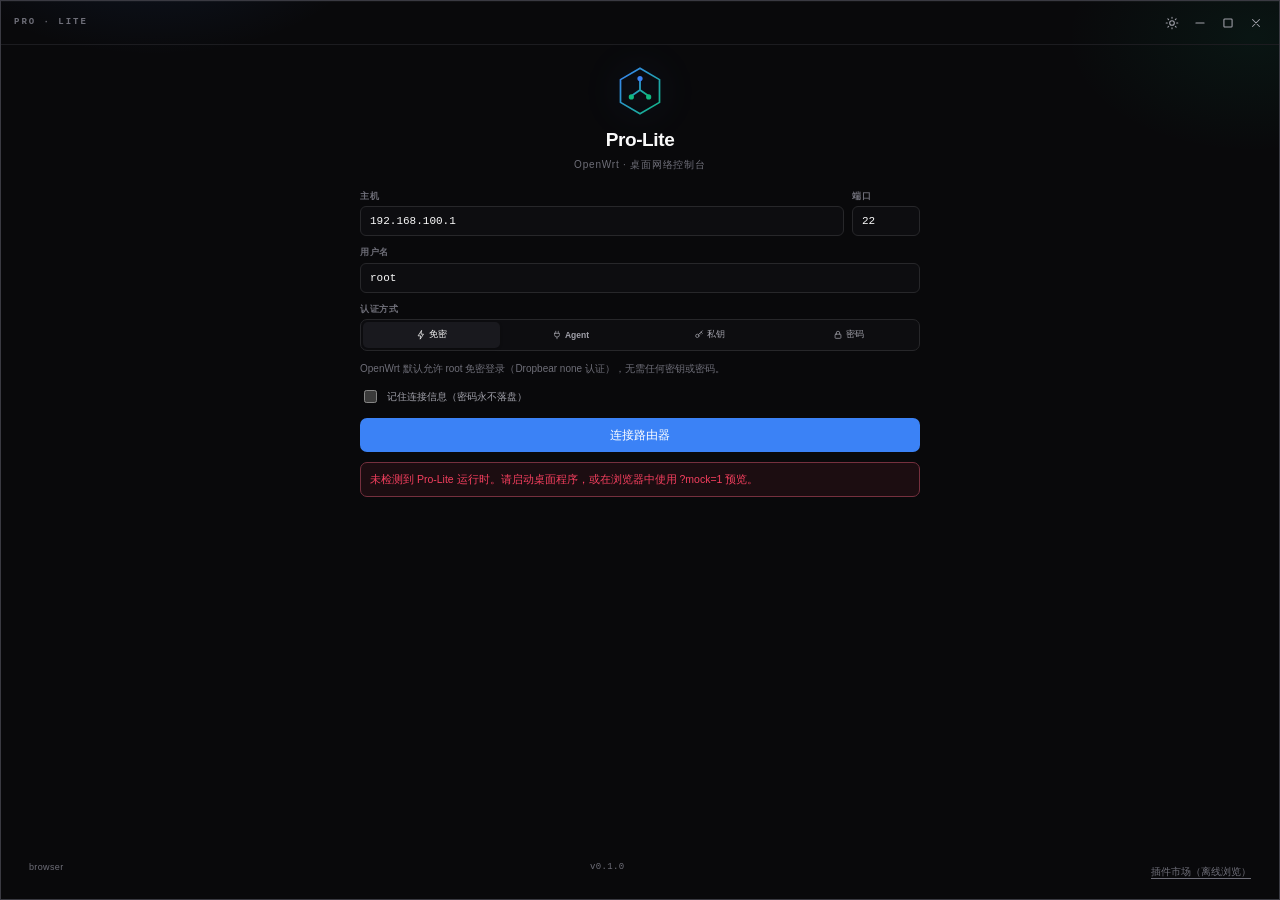
<file: 01-source/router-prolite/frontend/index.html>
<!doctype html>
<html lang="zh-CN" data-theme="dark">
<head>
<meta charset="utf-8">
<meta name="viewport" content="width=device-width, initial-scale=1">
<meta name="color-scheme" content="dark light">
<title>Pro-Lite</title>
<link rel="stylesheet" href="styles.css">
<script>
  (function () {
    try {
      var t = localStorage.getItem('prolite-theme');
      if (t === 'light' || t === 'dark') document.documentElement.dataset.theme = t;
    } catch (e) {}
  })();
</script>
</head>
<body>

<svg width="0" height="0" style="position:absolute" aria-hidden="true">
  <defs>
    <symbol id="i-sun" viewBox="0 0 24 24"><circle cx="12" cy="12" r="4"/><path d="M12 2v2M12 20v2M4.9 4.9l1.4 1.4M17.7 17.7l1.4 1.4M2 12h2M20 12h2M4.9 19.1l1.4-1.4M17.7 6.3l1.4-1.4"/></symbol>
    <symbol id="i-moon" viewBox="0 0 24 24"><path d="M20 14.5A8.5 8.5 0 1 1 9.5 4a7 7 0 0 0 10.5 10.5z"/></symbol>
    <symbol id="i-pin" viewBox="0 0 24 24"><path d="M9 4h6l-1 6 4 3v2H6v-2l4-3-1-6z"/><path d="M12 15v5"/></symbol>
    <symbol id="i-pin-off" viewBox="0 0 24 24"><path d="M9 4h6l-1 6 4 3v2h-5"/><path d="M6 21l6-6"/><path d="M3 3l18 18"/></symbol>
    <symbol id="i-close" viewBox="0 0 24 24"><path d="M6 6l12 12M18 6L6 18"/></symbol>
    <symbol id="i-min" viewBox="0 0 24 24"><path d="M5 12h14"/></symbol>
    <symbol id="i-max" viewBox="0 0 24 24"><rect x="5" y="5" width="14" height="14" rx="1.5"/></symbol>
    <symbol id="i-restore" viewBox="0 0 24 24"><rect x="7" y="4" width="13" height="13" rx="1.5"/><path d="M4 8v10.5A1.5 1.5 0 0 0 5.5 20H17"/></symbol>
    <symbol id="i-chevron" viewBox="0 0 24 24"><path d="M6 9l6 6 6-6"/></symbol>
    <symbol id="i-back" viewBox="0 0 24 24"><path d="M15 5l-7 7 7 7"/></symbol>
    <symbol id="i-refresh" viewBox="0 0 24 24"><path d="M20 11a8 8 0 1 0-2.3 6.7"/><path d="M20 5v6h-6"/></symbol>
    <symbol id="i-power" viewBox="0 0 24 24"><path d="M12 3v9"/><path d="M6.3 7.3a8 8 0 1 0 11.4 0"/></symbol>
    <symbol id="i-copy" viewBox="0 0 24 24"><rect x="9" y="9" width="11" height="11" rx="2"/><path d="M5 15V5a2 2 0 0 1 2-2h8"/></symbol>
    <symbol id="i-eye" viewBox="0 0 24 24"><path d="M2 12s3.5-6 10-6 10 6 10 6-3.5 6-10 6S2 12 2 12z"/><circle cx="12" cy="12" r="2.5"/></symbol>
    <symbol id="i-eye-off" viewBox="0 0 24 24"><path d="M3 3l18 18"/><path d="M10.6 6.2A11 11 0 0 1 12 6c6.5 0 10 6 10 6a15 15 0 0 1-3 3.7"/><path d="M6.6 6.7A15 15 0 0 0 2 12s3.5 6 10 6a10 10 0 0 0 4-.8"/></symbol>
    <symbol id="i-wifi" viewBox="0 0 24 24"><path d="M2.5 9a15 15 0 0 1 19 0"/><path d="M5.5 12.5a10 10 0 0 1 13 0"/><path d="M8.5 16a5.5 5.5 0 0 1 7 0"/><circle cx="12" cy="19" r="1.2" fill="currentColor" stroke="none"/></symbol>
    <symbol id="i-cell" viewBox="0 0 24 24"><path d="M4 18v-3M9 18v-7M14 18V8M19 18V4"/></symbol>
    <symbol id="i-gauge" viewBox="0 0 24 24"><path d="M4.5 18a9 9 0 1 1 15 0"/><path d="M12 14l4-4"/><circle cx="12" cy="14" r="1.4" fill="currentColor" stroke="none"/></symbol>
    <symbol id="i-shield" viewBox="0 0 24 24"><path d="M12 3l7 3v5c0 4.6-3 8.2-7 10-4-1.8-7-5.4-7-10V6l7-3z"/></symbol>
    <symbol id="i-proxy" viewBox="0 0 24 24"><circle cx="12" cy="12" r="8.5"/><path d="M3.5 12h17M12 3.5c2.4 2.3 3.6 5.2 3.6 8.5S14.4 18.2 12 20.5C9.6 18.2 8.4 15.3 8.4 12S9.6 5.8 12 3.5z"/></symbol>
    <symbol id="i-mwan" viewBox="0 0 24 24"><path d="M4 6h5l4 6 4-6h3"/><path d="M4 18h5l4-6"/><circle cx="3" cy="6" r="1.3"/><circle cx="3" cy="18" r="1.3"/><circle cx="21" cy="6" r="1.3"/></symbol>
    <symbol id="i-wan" viewBox="0 0 24 24"><circle cx="12" cy="12" r="8.5"/><path d="M3.5 12h17"/><path d="M12 3.5c5 5 5 12 0 17M12 3.5c-5 5-5 12 0 17"/></symbol>
    <symbol id="i-dhcp" viewBox="0 0 24 24"><rect x="3.5" y="4" width="17" height="6" rx="1.5"/><rect x="3.5" y="14" width="17" height="6" rx="1.5"/><path d="M7 7h.01M7 17h.01"/></symbol>
    <symbol id="i-plus" viewBox="0 0 24 24"><path d="M12 5v14M5 12h14"/></symbol>
    <symbol id="i-trash" viewBox="0 0 24 24"><path d="M4 7h16M9 7V5h6v2M6 7l1 13h10l1-13"/></symbol>
    <symbol id="i-play" viewBox="0 0 24 24"><path d="M8 5l11 7-11 7V5z"/></symbol>
    <symbol id="i-terminal" viewBox="0 0 24 24"><rect x="3" y="4" width="18" height="16" rx="2"/><path d="M7 9l3 3-3 3M13 15h4"/></symbol>
    <symbol id="i-down" viewBox="0 0 24 24"><path d="M12 4v14M6 12l6 6 6-6"/></symbol>
    <symbol id="i-up" viewBox="0 0 24 24"><path d="M12 20V6M6 12l6-6 6 6"/></symbol>
    <symbol id="i-lock" viewBox="0 0 24 24"><rect x="5" y="10" width="14" height="10" rx="2"/><path d="M8 10V7a4 4 0 0 1 8 0v3"/></symbol>
    <symbol id="i-key" viewBox="0 0 24 24"><circle cx="8" cy="14" r="4"/><path d="M11 11l9-9M17 5l3 3M14 8l2 2"/></symbol>
    <symbol id="i-plug" viewBox="0 0 24 24"><path d="M9 3v5M15 3v5"/><path d="M6 8h12v3a6 6 0 0 1-12 0V8z"/><path d="M12 17v4"/></symbol>
    <symbol id="i-router" viewBox="0 0 24 24"><rect x="3" y="13" width="18" height="7" rx="2"/><path d="M7 16.5h.01M11 16.5h.01"/><path d="M12 13V9"/><path d="M8.5 6.5a5 5 0 0 1 7 0"/><path d="M6 4a8.5 8.5 0 0 1 12 0"/></symbol>
    <symbol id="i-check" viewBox="0 0 24 24"><path d="M5 12.5l4.5 4.5L19 7.5"/></symbol>
    <symbol id="i-alert" viewBox="0 0 24 24"><path d="M12 4l9 16H3l9-16z"/><path d="M12 10v4M12 17.5h.01"/></symbol>
    <symbol id="i-search" viewBox="0 0 24 24"><circle cx="11" cy="11" r="6.5"/><path d="M16 16l4.5 4.5"/></symbol>
    <symbol id="i-bolt" viewBox="0 0 24 24"><path d="M13 2L5 14h6l-1 8 8-12h-6l1-8z"/></symbol>
  </defs>
</svg>

<div id="app" class="app">

  <!-- ============ Connect ============ -->
  <section id="connectView" class="view connect-view">
    <header class="dragbar" style="--wails-draggable:drag">
      <span class="brand-strip">PRO&nbsp;·&nbsp;LITE</span>
      <div class="win-actions" style="--wails-draggable:no-drag">
        <button type="button" class="reconnect-btn hidden" id="connectReconnectBtn" title="重新连接上次的设备">
          <svg class="i"><use href="#i-refresh"/></svg>重新连接
        </button>
        <button type="button" class="icon-btn" id="connectThemeBtn" title="切换主题">
          <svg class="i"><use href="#i-moon"/></svg>
        </button>
        <button type="button" class="icon-btn" data-win="min" title="最小化">
          <svg class="i"><use href="#i-min"/></svg>
        </button>
        <button type="button" class="icon-btn win-max" data-win="max" title="最大化">
          <svg class="i ico-max"><use href="#i-max"/></svg>
          <svg class="i ico-restore"><use href="#i-restore"/></svg>
        </button>
        <button type="button" class="icon-btn" id="connectCloseBtn" data-win="close" title="关闭">
          <svg class="i"><use href="#i-close"/></svg>
        </button>
      </div>
    </header>

    <div class="connect-body">
      <div class="brand-block">
        <div class="logo">
          <svg viewBox="0 0 48 48" aria-hidden="true">
            <defs>
              <linearGradient id="logoGrad" x1="0" y1="0" x2="1" y2="1">
                <stop offset="0" stop-color="#3B82F6"/>
                <stop offset="1" stop-color="#10B981"/>
              </linearGradient>
            </defs>
            <path d="M24 3l18 10.5v21L24 45 6 34.5v-21L24 3z" fill="none" stroke="url(#logoGrad)" stroke-width="1.6"/>
            <path d="M24 14v9M24 23l-7 5M24 23l7 5" stroke="url(#logoGrad)" stroke-width="1.7" stroke-linecap="round"/>
            <circle cx="24" cy="12.5" r="2.4" fill="#3B82F6"/>
            <circle cx="16" cy="29.5" r="2.4" fill="#10B981"/>
            <circle cx="32" cy="29.5" r="2.4" fill="#10B981"/>
          </svg>
        </div>
        <h1>Pro-Lite</h1>
        <p>OpenWrt · 桌面网络控制台</p>
      </div>

      <form id="connectForm" autocomplete="off">
        <div class="field-row">
          <div class="field grow">
            <label for="hostInput">主机</label>
            <input id="hostInput" spellcheck="false" placeholder="192.168.100.1">
          </div>
          <div class="field port">
            <label for="portInput">端口</label>
            <input id="portInput" inputmode="numeric" spellcheck="false" placeholder="22">
          </div>
        </div>
        <div class="field">
          <label for="userInput">用户名</label>
          <input id="userInput" spellcheck="false" placeholder="root">
        </div>

        <div class="field">
          <label>认证方式</label>
          <div class="seg four" id="authSeg">
            <button type="button" data-auth="none"><svg class="i"><use href="#i-bolt"/></svg>免密</button>
            <button type="button" data-auth="agent"><svg class="i"><use href="#i-plug"/></svg>Agent</button>
            <button type="button" data-auth="key"><svg class="i"><use href="#i-key"/></svg>私钥</button>
            <button type="button" data-auth="password"><svg class="i"><use href="#i-lock"/></svg>密码</button>
          </div>
        </div>

        <div class="auth-pane" id="pane-none">
          <p class="hint">OpenWrt 默认允许 root 免密登录（Dropbear none 认证），无需任何密钥或密码。</p>
        </div>

        <div class="auth-pane hidden" id="pane-agent">
          <p class="hint">使用系统 SSH Agent 中已加载的密钥（ssh-add）。</p>
        </div>

        <div class="auth-pane hidden" id="pane-key">
          <div class="field">
            <label for="keyPathInput">私钥文件</label>
            <div class="row">
              <input id="keyPathInput" spellcheck="false" placeholder="~/.ssh/id_ed25519">
              <button type="button" class="btn ghost" id="pickKeyBtn">浏览</button>
            </div>
          </div>
          <div class="field">
            <label for="passphraseInput">私钥口令（可选）</label>
            <input id="passphraseInput" type="password" autocomplete="new-password" placeholder="加密私钥才需要">
          </div>
        </div>

        <div class="auth-pane hidden" id="pane-password">
          <div class="field">
            <label for="passwordInput">密码</label>
            <input id="passwordInput" type="password" autocomplete="new-password" placeholder="仅用于本次连接，不会保存">
          </div>
        </div>

        <label class="check-row">
          <input type="checkbox" id="rememberInput">
          <span>记住连接信息（密码永不落盘）</span>
        </label>

        <button type="submit" class="btn primary connect-btn" id="connectBtn">
          <span class="btn-label">连接路由器</span>
          <svg class="i spin-icon hidden"><use href="#i-refresh"/></svg>
        </button>

        <div class="error-box hidden" id="connectError"></div>
        <button type="button" class="link-btn hidden" id="resetFpBtn">重置已保存的主机指纹</button>
      </form>

      <footer class="connect-foot">
        <span id="connectPlatform">desktop</span>
        <span class="mono" id="connectVersion">v0.1.0</span>
        <button type="button" class="link-btn" id="offlineMarketBtn" title="不连接设备也能浏览索引">插件市场（离线浏览）</button>
      </footer>
    </div>
  </section>

  <!-- ============ Main ============ -->
  <section id="mainView" class="view main-view hidden">
    <header class="topbar" style="--wails-draggable:drag">
      <div class="top-left">
        <span class="status-dot" id="connDot"></span>
        <span class="host-name" id="hostName">Pro-Lite</span>
        <span class="link-badge mono" id="linkBadge">--</span>
      </div>
      <div class="top-actions" style="--wails-draggable:no-drag">
        <button type="button" class="reconnect-btn hidden" id="reconnectBtn" title="重新连接上次的设备">
          <svg class="i"><use href="#i-refresh"/></svg>重新连接
        </button>
        <button type="button" class="console-btn" id="proBtn" title="打开控制中心 (Ctrl+K)">
          <svg class="i"><use href="#i-gauge"/></svg>控制中心
        </button>
        <button type="button" class="icon-btn" id="themeBtn" title="切换主题">
          <svg class="i"><use href="#i-moon"/></svg>
        </button>
        <button type="button" class="icon-btn" id="pinBtn" title="窗口置顶">
          <svg class="i"><use href="#i-pin"/></svg>
        </button>
        <button type="button" class="icon-btn" data-win="min" title="最小化">
          <svg class="i"><use href="#i-min"/></svg>
        </button>
        <button type="button" class="icon-btn win-max" data-win="max" title="最大化">
          <svg class="i ico-max"><use href="#i-max"/></svg>
          <svg class="i ico-restore"><use href="#i-restore"/></svg>
        </button>
        <button type="button" class="icon-btn" id="closeBtn" data-win="close" title="关闭">
          <svg class="i"><use href="#i-close"/></svg>
        </button>
      </div>
    </header>

    <main class="main-scroll" id="mainScroll">
      <section class="card wan-card">
        <div class="wan-top">
          <span class="proto-pill" id="wanProto">WAN</span>
          <span class="wan-status" id="wanStatus"><i></i>UP</span>
          <span class="wan-ip mono" id="wanIP">—</span>
          <button type="button" class="icon-xs" id="copyIPBtn" title="复制公网 IP">
            <svg class="i"><use href="#i-copy"/></svg>
          </button>
          <button type="button" class="icon-xs" id="maskIPBtn" title="IP 脱敏">
            <svg class="i"><use href="#i-eye"/></svg>
          </button>
          <div class="wan-right mono">
            <span class="metric" id="latencyMetric"><i class="dot"></i>-- ms</span>
            <span id="uptimeMetric">UP --</span>
          </div>
        </div>
        <div class="rates">
          <div class="rate rx">
            <div class="rate-label"><svg class="i"><use href="#i-down"/></svg>RX</div>
            <div class="rate-val mono" id="rxValue">0 B/s</div>
          </div>
          <div class="rate tx">
            <div class="rate-label"><svg class="i"><use href="#i-up"/></svg>TX</div>
            <div class="rate-val mono" id="txValue">0 B/s</div>
          </div>
        </div>
        <div class="topo-wrap" id="topoWrap"></div>
      </section>

      <section class="card hw-card">
        <div class="hw-grid">
          <div class="hw-cell">
            <div class="hw-head"><span>CPU</span><span class="hw-value mono" id="cpuValue">--</span></div>
            <div class="bar"><i id="cpuBar"></i></div>
            <div class="hw-sub mono" id="cpuSub">-- 核</div>
          </div>
          <div class="hw-cell">
            <div class="hw-head"><span>RAM</span><span class="hw-value mono" id="ramValue">--</span></div>
            <div class="bar"><i id="ramBar"></i></div>
            <div class="hw-sub mono" id="ramSub">-- / --</div>
          </div>
          <div class="hw-cell" id="tempCell">
            <div class="hw-head"><span>TEMP</span><span class="hw-value mono" id="tempValue">--</span></div>
            <div class="bar"><i id="tempBar"></i></div>
            <div class="hw-sub mono" id="tempSub">SoC</div>
          </div>
        </div>
      </section>

      <section class="card dev-card" id="devCard">
        <header class="card-head">
          <span class="card-title">设备与插件</span>
          <span class="grow"></span>
        </header>
        <div id="devSummary" class="dev-summary"></div>
        <div id="pluginChips" class="plugin-chips"></div>
      </section>

      <section class="tiles" id="tilesGrid"></section>

      <section class="card clients-card" id="clientsCard">
        <header class="card-head">
          <span class="card-title">活跃终端</span>
          <span class="count-chip mono" id="clientCount">0</span>
          <span class="grow"></span>
          <span class="head-hint">点击行展开</span>
        </header>
        <div id="clientList" class="client-list"></div>
      </section>

      <div class="conn-banner hidden" id="connBanner"></div>
    </main>
  </section>

  <!-- ============ Cellular detail ============ -->
  <section id="cellView" class="view cell-view hidden" aria-hidden="true">
    <header class="topbar cell-top" style="--wails-draggable:drag">
      <button type="button" class="icon-btn" id="cellBack" title="返回" style="--wails-draggable:no-drag">
        <svg class="i"><use href="#i-back"/></svg>
      </button>
      <div class="top-left">
        <span class="host-name">蜂窝网络</span>
        <span class="link-badge mono" id="cellBadge">--</span>
      </div>
      <div class="top-actions" style="--wails-draggable:no-drag">
        <button type="button" class="btn mini ghost" id="cellRefresh">刷新</button>
        <button type="button" class="icon-btn" data-win="min" title="最小化">
          <svg class="i"><use href="#i-min"/></svg>
        </button>
        <button type="button" class="icon-btn win-max" data-win="max" title="最大化">
          <svg class="i ico-max"><use href="#i-max"/></svg>
          <svg class="i ico-restore"><use href="#i-restore"/></svg>
        </button>
        <button type="button" class="icon-btn" data-win="close" title="关闭">
          <svg class="i"><use href="#i-close"/></svg>
        </button>
      </div>
    </header>
    <main class="main-scroll cell-scroll" id="cellScroll">
      <div id="cellBody"></div>
    </main>
  </section>

  <!-- ============ Lab ============ -->
  <section id="labView" class="view lab-view" aria-hidden="true">
    <header class="topbar lab-top" style="--wails-draggable:drag">
      <button type="button" class="icon-btn" id="labBack" title="返回" style="--wails-draggable:no-drag">
        <svg class="i"><use href="#i-back"/></svg>
      </button>
      <div class="lab-title">
        <span>控制中心</span>
        <span class="crumb mono" id="labCrumb">—</span>
      </div>
      <div class="top-actions" style="--wails-draggable:no-drag">
        <button type="button" class="icon-btn" id="labRefreshBtn" title="刷新">
          <svg class="i"><use href="#i-refresh"/></svg>
        </button>
        <button type="button" class="icon-btn" id="labDisconnectBtn" title="断开连接">
          <svg class="i"><use href="#i-power"/></svg>
        </button>
        <button type="button" class="icon-btn" data-win="min" title="最小化">
          <svg class="i"><use href="#i-min"/></svg>
        </button>
        <button type="button" class="icon-btn win-max" data-win="max" title="最大化">
          <svg class="i ico-max"><use href="#i-max"/></svg>
          <svg class="i ico-restore"><use href="#i-restore"/></svg>
        </button>
        <button type="button" class="icon-btn" data-win="close" title="关闭">
          <svg class="i"><use href="#i-close"/></svg>
        </button>
      </div>
    </header>
    <div class="lab-tabs">
      <button type="button" data-labtab="console" class="active" title="控制台">
        <svg class="i"><use href="#i-terminal"/></svg>控制台
      </button>
      <button type="button" data-labtab="market" title="浏览并安装插件">
        <svg class="i"><use href="#i-plug"/></svg>插件市场
      </button>
      <button type="button" data-labtab="tools" title="工具">
        <svg class="i"><use href="#i-bolt"/></svg>工具
      </button>
    </div>
    <div class="lab-scroll" id="labScroll">
      <div id="labContent"></div>
    </div>
  </section>

  <div class="toasts" id="toasts"></div>
</div>

<script src="market-i18n.js"></script>
<script src="app.js"></script>
</body>
</html>
</file>
<file: 01-source/router-prolite/frontend/styles.css>
:root {
  /* 系统字体栈：Windows 用 Segoe UI Variable / 微软雅黑，macOS 用苹方，Linux 用 Noto/思源黑体；全部本机自带，不联网加载。 */
  --font-sans: "Segoe UI Variable Text", "Segoe UI", "PingFang SC", "Hiragino Sans GB", "Microsoft YaHei UI", "Microsoft YaHei", "Noto Sans CJK SC", "Source Han Sans SC", "WenQuanYi Micro Hei", sans-serif;
  --font-display: "Segoe UI Variable Display", "Segoe UI", "PingFang SC", "Hiragino Sans GB", "Microsoft YaHei UI", "Microsoft YaHei", "Noto Sans CJK SC", "Source Han Sans SC", sans-serif;
  --font-mono: "Cascadia Mono", "Cascadia Code", "JetBrains Mono", "SF Mono", Consolas, "Liberation Mono", monospace;
  --accent-blue: #3B82F6;
  --accent-emerald: #10B981;
  --accent-amber: #F59E0B;
  --accent-red: #F43F5E;
  --radius: 10px;
}

:root[data-theme="dark"] {
  color-scheme: dark;
  --bg-void: #09090B;
  --bg-surface: #121215;
  --bg-elev: #19191E;
  --bg-input: #0D0D10;
  --border: #27272A;
  --border-faint: #1C1C20;
  --border-strong: #3A3A42;
  --text-primary: #FAFAFA;
  --text-secondary: #A1A1AA;
  --text-tertiary: #6E6E78;
  --bar-track: #232329;
  --switch-off: #3F3F46;
  --tile-glow: rgba(59, 130, 246, .07);
  --shadow: 0 20px 60px rgba(0, 0, 0, .55);
  --term-bg: #050506;
  --term-border: #1E1E24;
  --term-text: #C9D1D9;
}

:root[data-theme="light"] {
  color-scheme: light;
  --bg-void: #F4F4F6;
  --bg-surface: #FFFFFF;
  --bg-elev: #FAFAFB;
  --bg-input: #FFFFFF;
  --border: #E4E4E7;
  --border-faint: #EFEFF2;
  --border-strong: #D4D4D8;
  --text-primary: #18181B;
  --text-secondary: #52525B;
  --text-tertiary: #8A8A94;
  --bar-track: #E9E9ED;
  --switch-off: #D4D4D8;
  --accent-blue: #2563EB;
  --accent-emerald: #059669;
  --accent-amber: #D97706;
  --accent-red: #E11D48;
  --tile-glow: rgba(37, 99, 235, .05);
  --shadow: 0 20px 60px rgba(15, 15, 20, .16);
  --term-bg: #0D1117;
  --term-border: #24292F;
  --term-text: #D6DEEB;
}

* { box-sizing: border-box; }
html, body { height: 100%; }
html { background: var(--bg-void); }
body {
  margin: 0;
  overflow: hidden;
  background: var(--bg-void);
  color: var(--text-primary);
  font-family: var(--font-sans);
  font-size: 12px;
  line-height: 1.4;
  -webkit-font-smoothing: antialiased;
  user-select: none;
}
h1, h2, h3, .brand-block h1, .host-name, .card-title, .section-title,
.lab-title > span:first-child, .device-name {
  font-family: var(--font-display);
}
input, textarea { user-select: text; }
button { font-family: inherit; color: inherit; }
.hidden { display: none !important; }
.mono { font-family: var(--font-mono); font-variant-numeric: tabular-nums; }
.grow { flex: 1 1 auto; min-width: 0; }
.i {
  width: 14px;
  height: 14px;
  fill: none;
  stroke: currentColor;
  stroke-width: 1.8;
  stroke-linecap: round;
  stroke-linejoin: round;
  flex: none;
  display: block;
}
::-webkit-scrollbar { width: 0; height: 0; }
::selection { background: color-mix(in srgb, var(--accent-blue) 30%, transparent); }

/* 窗口最大化时切换“最大化/还原”图标 */
.ico-restore { display: none !important; }
body.win-max .ico-max { display: none !important; }
body.win-max .ico-restore { display: block !important; }

/* ============ shell ============ */
.app {
  position: fixed;
  inset: 0;
  display: flex;
  flex-direction: column;
  overflow: hidden;
  /* 圆角交给 Windows 11 DWM 处理；Win10 保持系统方角，避免圆角外露方形尖角。 */
  border-radius: 0;
  background: var(--bg-void);
  border: 1px solid var(--border-strong);
  box-shadow: inset 0 1px 0 rgba(255, 255, 255, .035);
  isolation: isolate;
}
.app::before {
  content: "";
  position: absolute;
  inset: 0;
  z-index: -1;
  pointer-events: none;
  background:
    radial-gradient(320px 180px at 12% -8%, color-mix(in srgb, var(--accent-blue) 11%, transparent), transparent 70%),
    radial-gradient(260px 160px at 98% 4%, color-mix(in srgb, var(--accent-emerald) 7%, transparent), transparent 72%);
}
.view { flex: 1 1 auto; min-height: 0; display: flex; flex-direction: column; }

html.preview body {
  display: grid;
  place-items: center;
  background: radial-gradient(900px 560px at 50% 8%, #1B2230, #0C0C0F 72%);
}
html.preview .app {
  position: relative;
  inset: auto;
  width: 420px;
  height: 640px;
  box-shadow: 0 28px 90px rgba(0, 0, 0, .7);
}

/* ============ common controls ============ */
.icon-btn {
  width: 26px;
  height: 26px;
  display: grid;
  place-items: center;
  border: 0;
  border-radius: 6px;
  background: transparent;
  color: var(--text-secondary);
  cursor: pointer;
  padding: 0;
  transition: background .15s, color .15s;
}
.icon-btn:hover { background: var(--bg-elev); color: var(--text-primary); }
.icon-btn.active { color: var(--accent-blue); background: color-mix(in srgb, var(--accent-blue) 9%, transparent); }
.icon-btn .i { width: 14px; height: 14px; }
.icon-xs {
  width: 18px;
  height: 18px;
  padding: 0;
  border: 0;
  border-radius: 4px;
  background: transparent;
  color: var(--text-tertiary);
  display: grid;
  place-items: center;
  cursor: pointer;
  flex: none;
}
.icon-xs:hover { color: var(--text-primary); background: var(--bg-elev); }
.icon-xs .i { width: 12px; height: 12px; }

.btn {
  height: 30px;
  padding: 0 12px;
  border-radius: 7px;
  border: 1px solid var(--border);
  background: var(--bg-elev);
  color: var(--text-primary);
  font-size: 11px;
  font-weight: 550;
  display: inline-flex;
  align-items: center;
  justify-content: center;
  gap: 6px;
  cursor: pointer;
  white-space: nowrap;
  transition: filter .15s, background .15s, border-color .15s, color .15s;
}
.btn:hover { filter: brightness(1.1); border-color: var(--border-strong); }
.btn:disabled { opacity: .5; cursor: default; }
.btn.primary {
  background: var(--accent-blue);
  border-color: transparent;
  color: #fff;
}
.btn.ghost { background: transparent; }
.btn.danger {
  background: transparent;
  border-color: color-mix(in srgb, var(--accent-red) 38%, var(--border));
  color: var(--accent-red);
}
.btn.armed {
  background: var(--accent-red);
  border-color: transparent;
  color: #fff;
  font-family: var(--font-mono);
}
.btn.mini { height: 24px; padding: 0 8px; font-size: 10px; border-radius: 5px; }
.btn .i { width: 12px; height: 12px; }
.link-btn {
  border: 0;
  background: transparent;
  color: var(--text-tertiary);
  font-size: 10px;
  text-decoration: underline;
  text-underline-offset: 3px;
  cursor: pointer;
  padding: 4px 0;
}
.link-btn:hover { color: var(--text-primary); }
kbd {
  font-family: var(--font-mono);
  font-size: 8.5px;
  letter-spacing: .02em;
  color: var(--text-tertiary);
  border: 1px solid var(--border);
  border-bottom-width: 2px;
  border-radius: 3px;
  padding: 1px 3px;
  line-height: 1;
}

/* ============ top bars ============ */
.dragbar,
.topbar {
  height: 44px;
  flex: none;
  display: flex;
  align-items: center;
  gap: 8px;
  padding: 0 10px 0 13px;
  border-bottom: 1px solid var(--border-faint);
}
.brand-strip {
  font-family: var(--font-mono);
  font-size: 9px;
  font-weight: 600;
  letter-spacing: .22em;
  color: var(--text-tertiary);
}
.win-actions { margin-left: auto; display: flex; gap: 2px; }

.topbar { padding-right: 8px; }
.top-left { display: flex; align-items: center; gap: 7px; min-width: 0; }
.status-dot {
  width: 7px;
  height: 7px;
  border-radius: 50%;
  background: var(--accent-emerald);
  flex: none;
  animation: breathe 2.6s ease-out infinite;
}
.status-dot.off { background: var(--text-tertiary); animation: none; }
.status-dot.err { background: var(--accent-red); animation: none; box-shadow: 0 0 8px color-mix(in srgb, var(--accent-red) 55%, transparent); }
@keyframes breathe {
  0% { box-shadow: 0 0 0 0 color-mix(in srgb, var(--accent-emerald) 50%, transparent); }
  65% { box-shadow: 0 0 0 5px color-mix(in srgb, var(--accent-emerald) 0%, transparent); }
  100% { box-shadow: 0 0 0 0 transparent; }
}
.host-name {
  font-size: 12.5px;
  font-weight: 600;
  letter-spacing: -.01em;
  max-width: 140px;
  overflow: hidden;
  text-overflow: ellipsis;
  white-space: nowrap;
}
.link-badge {
  font-size: 8.5px;
  letter-spacing: .04em;
  color: var(--text-secondary);
  border: 1px solid var(--border);
  border-radius: 4px;
  padding: 2px 4px;
  white-space: nowrap;
}
.top-actions { margin-left: auto; display: flex; align-items: center; gap: 2px; }
.console-btn {
  height: 26px;
  border: 1px solid color-mix(in srgb, var(--accent-blue) 38%, var(--border));
  background: color-mix(in srgb, var(--accent-blue) 12%, transparent);
  border-radius: 7px;
  padding: 0 9px;
  display: inline-flex;
  align-items: center;
  gap: 5px;
  font-size: 10px;
  font-weight: 600;
  color: var(--accent-blue);
  cursor: pointer;
  transition: background .15s, border-color .15s, color .15s;
}
.console-btn:hover {
  color: var(--text-primary);
  border-color: var(--accent-blue);
  background: color-mix(in srgb, var(--accent-blue) 22%, transparent);
}
.console-btn kbd { font-size: 8px; opacity: .7; }
.reconnect-btn {
  height: 26px;
  border: 1px solid color-mix(in srgb, var(--accent-amber) 42%, var(--border));
  background: color-mix(in srgb, var(--accent-amber) 12%, transparent);
  border-radius: 7px;
  padding: 0 9px;
  display: inline-flex;
  align-items: center;
  gap: 5px;
  font-size: 10px;
  font-weight: 600;
  color: var(--accent-amber);
  cursor: pointer;
  transition: background .15s, border-color .15s, color .15s;
}
.reconnect-btn:hover {
  color: var(--text-primary);
  border-color: var(--accent-amber);
  background: color-mix(in srgb, var(--accent-amber) 22%, transparent);
}
.reconnect-btn:disabled { opacity: .55; cursor: default; }

/* ============ connect ============ */
.connect-view { justify-content: flex-start; }
.connect-body {
  flex: 1;
  overflow-y: auto;
  padding: 6px 28px 16px;
  display: flex;
  flex-direction: column;
}
.brand-block { text-align: center; margin: 14px 0 18px; }
.logo {
  width: 52px;
  height: 52px;
  margin: 0 auto 10px;
  filter: drop-shadow(0 0 18px color-mix(in srgb, var(--accent-blue) 30%, transparent));
}
.logo svg { width: 100%; height: 100%; }
.brand-block h1 {
  margin: 0;
  font-size: 19px;
  letter-spacing: -.02em;
  font-weight: 650;
}
.brand-block p {
  margin: 4px 0 0;
  font-size: 10px;
  letter-spacing: .08em;
  color: var(--text-tertiary);
}
#connectForm { display: flex; flex-direction: column; gap: 10px; width: 100%; max-width: 560px; margin: 0 auto; }
.field-row { display: flex; gap: 8px; }
.field { display: flex; flex-direction: column; gap: 4px; min-width: 0; }
.field.port { width: 68px; flex: none; }
.field > label {
  font-size: 9px;
  letter-spacing: .08em;
  text-transform: uppercase;
  color: var(--text-tertiary);
  font-weight: 600;
}
input, select {
  width: 100%;
  height: 30px;
  border: 1px solid var(--border);
  border-radius: 6px;
  background: var(--bg-input);
  color: var(--text-primary);
  font-family: var(--font-mono);
  font-size: 11px;
  padding: 0 9px;
  outline: none;
  transition: border-color .15s, box-shadow .15s;
}
input:focus, select:focus {
  border-color: color-mix(in srgb, var(--accent-blue) 60%, var(--border));
  box-shadow: 0 0 0 3px color-mix(in srgb, var(--accent-blue) 13%, transparent);
}
input::placeholder { color: var(--text-tertiary); opacity: .75; }
.row { display: flex; gap: 6px; align-items: center; }
.row input { flex: 1; }
.seg {
  display: flex;
  border: 1px solid var(--border);
  border-radius: 7px;
  padding: 2px;
  background: var(--bg-input);
  gap: 2px;
}
.seg button {
  flex: 1;
  height: 26px;
  border: 0;
  border-radius: 5px;
  background: transparent;
  color: var(--text-secondary);
  font-size: 10px;
  font-weight: 550;
  display: inline-flex;
  align-items: center;
  justify-content: center;
  gap: 5px;
  cursor: pointer;
  transition: background .15s, color .15s;
}
.seg button .i { width: 12px; height: 12px; }
.seg button.active { background: var(--bg-elev); color: var(--text-primary); box-shadow: 0 1px 3px rgba(0, 0, 0, .22); }
.auth-pane { display: flex; flex-direction: column; gap: 8px; }
.hint { margin: 0; font-size: 10px; color: var(--text-tertiary); line-height: 1.6; }
.check-row {
  display: flex;
  align-items: center;
  gap: 7px;
  font-size: 10px;
  color: var(--text-secondary);
  cursor: pointer;
}
.check-row input {
  width: 13px;
  height: 13px;
  accent-color: var(--accent-blue);
  padding: 0;
  cursor: pointer;
}
.connect-btn {
  height: 34px;
  margin-top: 2px;
  font-size: 12px;
}
.spin-icon { animation: spin 1s linear infinite; }
@keyframes spin { to { transform: rotate(360deg); } }
.error-box {
  border: 1px solid color-mix(in srgb, var(--accent-red) 38%, var(--border));
  background: color-mix(in srgb, var(--accent-red) 8%, transparent);
  color: var(--accent-red);
  border-radius: 7px;
  padding: 8px 9px;
  font-size: 10.5px;
  line-height: 1.55;
  word-break: break-word;
}
.connect-foot {
  margin-top: auto;
  padding-top: 14px;
  display: flex;
  justify-content: space-between;
  font-size: 9px;
  color: var(--text-tertiary);
  letter-spacing: .04em;
}

/* ============ main ============ */
.main-view { position: relative; }
.main-scroll {
  flex: 1;
  min-height: 0;
  overflow-y: auto;
  padding: 10px 12px 14px;
  display: flex;
  flex-direction: column;
  gap: 8px;
}
.card {
  background: var(--bg-surface);
  border: 1px solid var(--border);
  border-radius: var(--radius);
  padding: 10px 12px;
}

/* WAN */
.wan-card { padding-bottom: 8px; }
.wan-top { display: flex; align-items: center; gap: 6px; min-width: 0; }
.proto-pill {
  font-family: var(--font-mono);
  font-size: 8.5px;
  font-weight: 600;
  letter-spacing: .06em;
  text-transform: uppercase;
  color: var(--text-secondary);
  border: 1px solid var(--border);
  border-radius: 4px;
  padding: 2px 5px;
  flex: none;
}
.wan-status {
  display: inline-flex;
  align-items: center;
  gap: 4px;
  font-family: var(--font-mono);
  font-size: 8.5px;
  font-weight: 600;
  letter-spacing: .05em;
  color: var(--accent-emerald);
  flex: none;
}
.wan-status i {
  width: 4px;
  height: 4px;
  border-radius: 50%;
  background: currentColor;
}
.wan-status.down { color: var(--accent-amber); }
.wan-status.off { color: var(--text-tertiary); }
.wan-ip {
  font-size: 10.5px;
  color: var(--text-primary);
  overflow: hidden;
  text-overflow: ellipsis;
  white-space: nowrap;
  min-width: 0;
  margin-left: 1px;
}
.wan-right {
  margin-left: auto;
  display: flex;
  align-items: center;
  gap: 9px;
  font-size: 9px;
  color: var(--text-secondary);
  flex: none;
}
.metric { display: inline-flex; align-items: center; gap: 4px; }
.metric .dot { width: 4px; height: 4px; border-radius: 50%; background: var(--accent-emerald); }
.metric.warn .dot { background: var(--accent-amber); }
.metric.off { color: var(--text-tertiary); }
.metric.off .dot { background: var(--text-tertiary); }

.rates { display: flex; align-items: flex-end; gap: 8px; margin-top: 7px; }
.rate { display: flex; flex-direction: column; gap: 1px; }
.rate.tx { margin-left: auto; align-items: flex-end; text-align: right; }
.rate-label {
  display: flex;
  align-items: center;
  gap: 4px;
  font-family: var(--font-mono);
  font-size: 8px;
  font-weight: 600;
  letter-spacing: .14em;
  color: var(--text-tertiary);
}
.rate-label .i { width: 10px; height: 10px; }
.rate.rx .rate-label .i { color: var(--accent-blue); }
.rate.tx .rate-label .i { color: var(--accent-emerald); }
.rate-val {
  font-size: 19px;
  font-weight: 600;
  letter-spacing: -.03em;
  line-height: 1.15;
  color: var(--text-primary);
}
.rate-val .unit { font-size: 10px; font-weight: 500; color: var(--text-secondary); letter-spacing: 0; margin-left: 2px; }
.rate.tx .rate-val { color: var(--text-secondary); }

.topo-wrap { margin-top: 5px; }
.tp-svg { display: block; width: 100%; height: auto; overflow: visible; }
.tp-shadow { fill: color-mix(in srgb, var(--bg-void) 60%, transparent); }
.tp-face-top {
  fill: color-mix(in srgb, var(--bg-elev) 86%, var(--accent-blue));
  stroke: var(--border-strong);
  stroke-width: .8;
  stroke-linejoin: round;
}
.tp-face-left {
  fill: var(--bg-elev);
  stroke: var(--border-strong);
  stroke-width: .8;
  stroke-linejoin: round;
}
.tp-face-right {
  fill: color-mix(in srgb, var(--bg-elev) 70%, var(--bg-void));
  stroke: var(--border-strong);
  stroke-width: .8;
  stroke-linejoin: round;
}
.tp-vent { fill: none; stroke: var(--border-strong); stroke-width: 1; opacity: .45; }
.tp-host { font: 600 10px var(--font-sans); fill: var(--text-primary); }
.tp-sub { font: 500 7.5px var(--font-mono); fill: var(--text-tertiary); letter-spacing: .02em; }
.tp-led { fill: var(--accent-emerald); opacity: .9; }
.tp-link {
  fill: none;
  stroke: var(--border-strong);
  stroke-width: 1.4;
  stroke-dasharray: 3 4;
  stroke-linecap: round;
}
.tp-link.up { stroke: var(--accent-emerald); opacity: .7; animation: tp-flow 1.4s linear infinite; }
.tp-link.off { stroke: var(--accent-amber); opacity: .38; }
.tp-link.none { stroke: var(--text-tertiary); opacity: .2; }
@keyframes tp-flow { to { stroke-dashoffset: -14; } }
.tp-port { cursor: pointer; }
.tp-chip {
  fill: var(--bg-elev);
  stroke: var(--border-faint);
  stroke-width: 1;
  transition: stroke .15s, fill .15s;
}
.tp-port:hover .tp-chip { stroke: var(--border-strong); fill: var(--bg-input); }
.tp-dot { fill: var(--text-tertiary); }
.tp-port.up .tp-dot { fill: var(--accent-emerald); }
.tp-port.off .tp-dot { fill: var(--accent-amber); }
.tp-port.none .tp-dot { fill: var(--border-strong); }
.tp-label { font: 600 8.5px var(--font-sans); fill: var(--text-primary); letter-spacing: .06em; }
.tp-state { font: 600 7.5px var(--font-mono); fill: var(--text-tertiary); letter-spacing: .05em; }
.tp-port.up .tp-state { fill: var(--accent-emerald); }
.tp-port.off .tp-state { fill: var(--accent-amber); }
.tp-detail { font: 500 7.5px var(--font-mono); fill: var(--text-secondary); }

/* hardware */
.hw-card { padding: 8px 12px 9px; }
.hw-grid { display: grid; grid-template-columns: 1fr 1fr 1fr; }
.hw-cell { padding: 0 10px; border-left: 1px solid var(--border-faint); min-width: 0; }
.hw-cell:first-child { padding-left: 0; border-left: 0; }
.hw-cell:last-child { padding-right: 0; }
.hw-head {
  display: flex;
  align-items: baseline;
  justify-content: space-between;
  font-family: var(--font-mono);
  font-size: 8px;
  font-weight: 600;
  letter-spacing: .1em;
  color: var(--text-tertiary);
  gap: 4px;
}
.hw-value { font-size: 12px; font-weight: 600; color: var(--text-primary); letter-spacing: -.02em; }
.bar {
  height: 3px;
  border-radius: 2px;
  background: var(--bar-track);
  margin-top: 5px;
  overflow: hidden;
}
.bar > i {
  display: block;
  height: 100%;
  width: 0;
  border-radius: 2px;
  background: var(--accent-emerald);
  transition: width .55s cubic-bezier(.2, .8, .2, 1), background .3s;
}
.bar > i.warn { background: var(--accent-amber); }
.bar > i.crit { background: var(--accent-red); }
.hw-sub {
  margin-top: 4px;
  font-size: 8px;
  color: var(--text-tertiary);
  white-space: nowrap;
  overflow: hidden;
  text-overflow: ellipsis;
}

/* tiles */
.tiles { display: grid; grid-template-columns: 1fr 1fr; gap: 8px; }
.tiles.count-3 .tile:last-child { grid-column: 1 / -1; min-height: 64px; }
.tiles.count-1 .tile { grid-column: 1 / -1; }
.tile {
  position: relative;
  min-height: 72px;
  text-align: left;
  padding: 9px 10px 8px;
  border-radius: var(--radius);
  border: 1px solid var(--border);
  background: var(--bg-surface);
  display: flex;
  flex-direction: column;
  gap: 2px;
  cursor: pointer;
  overflow: hidden;
  transition: border-color .16s, background .16s, transform .12s;
}
.tile:hover { border-color: var(--border-strong); background: color-mix(in srgb, var(--bg-surface) 88%, var(--bg-elev)); }
.tile:active { transform: scale(.985); }
.tile::after {
  content: "";
  position: absolute;
  inset: 0;
  background: radial-gradient(140px 60px at 10% 0%, var(--tile-glow), transparent 75%);
  opacity: 0;
  transition: opacity .2s;
  pointer-events: none;
}
.tile.active::after { opacity: 1; }
.tile.topline::before {
  content: "";
  position: absolute;
  left: 10px;
  top: 0;
  width: 22px;
  height: 1.5px;
  background: var(--accent-blue);
  border-radius: 0 0 2px 2px;
}
.tile.busy { opacity: .55; pointer-events: none; }
.tile-top { display: flex; align-items: center; gap: 6px; }
.tile-icon { color: var(--text-secondary); display: flex; }
.tile-icon .i { width: 13px; height: 13px; }
.tile-title { font-size: 10.5px; font-weight: 600; letter-spacing: -.01em; }
.tile-status {
  margin-left: auto;
  font-family: var(--font-mono);
  font-size: 8px;
  font-weight: 700;
  letter-spacing: .05em;
  padding: 1.5px 4px;
  border-radius: 3px;
  border: 1px solid var(--border);
  color: var(--text-tertiary);
}
.tile-status.green { color: var(--accent-emerald); border-color: color-mix(in srgb, var(--accent-emerald) 32%, var(--border)); background: color-mix(in srgb, var(--accent-emerald) 7%, transparent); }
.tile-status.blue { color: var(--accent-blue); border-color: color-mix(in srgb, var(--accent-blue) 32%, var(--border)); background: color-mix(in srgb, var(--accent-blue) 7%, transparent); }
.tile-status.amber { color: var(--accent-amber); border-color: color-mix(in srgb, var(--accent-amber) 32%, var(--border)); background: color-mix(in srgb, var(--accent-amber) 7%, transparent); }
.tile-status.muted { color: var(--text-tertiary); }
.tile-sub {
  font-family: var(--font-mono);
  font-size: 8.5px;
  line-height: 1.45;
  color: var(--text-secondary);
  padding-right: 2px;
  display: -webkit-box;
  -webkit-line-clamp: 2;
  -webkit-box-orient: vertical;
  overflow: hidden;
}
.tile-detail {
  margin-top: 3px;
  font-size: 7.5px;
  line-height: 1.4;
  color: var(--text-tertiary);
  white-space: nowrap;
  overflow: hidden;
  text-overflow: ellipsis;
}
.tile-foot {
  margin-top: auto;
  display: flex;
  align-items: center;
  gap: 4px;
  font-family: var(--font-mono);
  font-size: 7.5px;
  letter-spacing: .06em;
  color: var(--text-tertiary);
  text-transform: uppercase;
}
.tile.switchable .tile-foot::before {
  content: "";
  width: 12px;
  height: 7px;
  border-radius: 4px;
  background: var(--switch-off);
  box-shadow: inset 0 0 0 1px rgba(0, 0, 0, .12);
  transition: background .15s;
}
.tile.switchable.on .tile-foot::before { background: var(--accent-emerald); }

/* clients */
.clients-card { padding: 9px 12px 6px; }
.clients-card.flash { animation: cardFlash 1.1s ease-out; }
@keyframes cardFlash {
  0% { border-color: color-mix(in srgb, var(--accent-blue) 65%, var(--border)); box-shadow: 0 0 0 3px color-mix(in srgb, var(--accent-blue) 12%, transparent); }
  100% { border-color: var(--border); box-shadow: none; }
}
.client-row.busy { opacity: .55; pointer-events: none; }
.card-head { display: flex; align-items: center; gap: 6px; margin-bottom: 4px; }
.card-title { font-size: 10.5px; font-weight: 600; letter-spacing: .01em; }
.count-chip {
  font-size: 8.5px;
  font-weight: 600;
  color: var(--text-secondary);
  background: var(--bg-elev);
  border: 1px solid var(--border);
  border-radius: 4px;
  padding: 1px 4px;
}
.head-hint { font-size: 8.5px; color: var(--text-tertiary); letter-spacing: .02em; }
.client-list { display: flex; flex-direction: column; }
.client-row { border-top: 1px solid var(--border-faint); }
.client-row:first-child { border-top: 0; }
.client-main {
  display: flex;
  align-items: center;
  gap: 8px;
  height: 41px;
  cursor: pointer;
  border-radius: 6px;
  padding: 0 2px;
}
.client-main:hover { background: var(--bg-elev); }
.client-ico {
  width: 24px;
  height: 24px;
  border-radius: 6px;
  border: 1px solid var(--border);
  background: var(--bg-elev);
  color: var(--text-secondary);
  display: grid;
  place-items: center;
  flex: none;
}
.client-ico .i { width: 13px; height: 13px; }
.client-ico.wifi { color: var(--accent-blue); }
.client-meta { min-width: 0; display: flex; flex-direction: column; gap: 1px; }
.client-name {
  font-size: 11px;
  font-weight: 550;
  white-space: nowrap;
  overflow: hidden;
  text-overflow: ellipsis;
  max-width: 150px;
}
.client-sub {
  display: flex;
  align-items: center;
  gap: 5px;
  font-family: var(--font-mono);
  font-size: 8.5px;
  color: var(--text-tertiary);
}
.client-tag {
  font-size: 7.5px;
  letter-spacing: .04em;
  border: 1px solid var(--border);
  border-radius: 3px;
  padding: 0 3px;
  color: var(--text-secondary);
  line-height: 1.5;
}
.client-tag.static { color: var(--accent-blue); border-color: color-mix(in srgb, var(--accent-blue) 30%, var(--border)); }
.client-tag.blocked { color: var(--accent-red); border-color: color-mix(in srgb, var(--accent-red) 32%, var(--border)); }
.client-tag.offline { color: var(--text-tertiary); opacity: .8; }
.client-rate {
  margin-left: auto;
  text-align: right;
  font-family: var(--font-mono);
  font-size: 9.5px;
  color: var(--text-secondary);
  display: flex;
  flex-direction: column;
  gap: 1px;
  flex: none;
}
.client-rate .down { color: var(--accent-emerald); }
.client-rate .up { font-size: 8px; color: var(--text-tertiary); }
.client-caret { color: var(--text-tertiary); transition: transform .18s; flex: none; margin-left: 2px; }
.client-caret .i { width: 12px; height: 12px; }
.client-row.open .client-caret { transform: rotate(180deg); }
.client-drawer {
  padding: 2px 2px 10px 34px;
  display: flex;
  flex-direction: column;
  gap: 7px;
  animation: drawer .18s ease-out;
}
@keyframes drawer { from { opacity: 0; transform: translateY(-3px); } to { opacity: 1; transform: none; } }
.kv { display: flex; flex-wrap: wrap; gap: 4px 10px; font-family: var(--font-mono); font-size: 8.5px; color: var(--text-tertiary); }
.kv b { color: var(--text-secondary); font-weight: 500; }
.subblock {
  border: 1px solid var(--border-faint);
  border-radius: 7px;
  background: var(--bg-elev);
  padding: 7px 8px;
  display: flex;
  flex-direction: column;
  gap: 6px;
}
.subblock-title {
  font-family: var(--font-mono);
  font-size: 7.5px;
  font-weight: 600;
  letter-spacing: .12em;
  text-transform: uppercase;
  color: var(--text-tertiary);
  display: flex;
  align-items: center;
  gap: 5px;
}
.subblock-title .pill {
  font-size: 7px;
  letter-spacing: 0;
  border: 1px solid var(--border);
  border-radius: 3px;
  padding: 0 3px;
  color: var(--text-tertiary);
}
.subblock .row input { height: 24px; font-size: 9.5px; padding: 0 6px; }
.range-row { display: flex; align-items: center; gap: 8px; opacity: .55; }
.range-row input[type="range"] { flex: 1; height: 3px; accent-color: var(--accent-blue); }
.range-row .val { font-family: var(--font-mono); font-size: 9px; color: var(--text-secondary); width: 64px; text-align: right; }
.note { font-size: 8.5px; color: var(--text-tertiary); line-height: 1.5; }

.conn-banner {
  border: 1px solid color-mix(in srgb, var(--accent-red) 30%, var(--border));
  background: color-mix(in srgb, var(--accent-red) 7%, transparent);
  color: var(--accent-red);
  border-radius: 7px;
  padding: 7px 9px;
  font-size: 10px;
  line-height: 1.5;
}

/* ============ lab ============ */
.lab-view {
  position: absolute;
  inset: 0;
  z-index: 20;
  background: var(--bg-void);
  transform: translateY(101%);
  transition: transform .28s cubic-bezier(.2, .85, .2, 1);
  pointer-events: none;
  visibility: hidden;
}
.lab-view.open { transform: none; pointer-events: auto; visibility: visible; }
.lab-top { border-bottom: 1px solid var(--border-faint); }
.lab-title { display: flex; flex-direction: column; gap: 0; min-width: 0; }
.lab-title > span:first-child { font-size: 12px; font-weight: 600; letter-spacing: -.01em; }
.crumb {
  font-size: 8px;
  color: var(--text-tertiary);
  letter-spacing: .04em;
  white-space: nowrap;
  overflow: hidden;
  text-overflow: ellipsis;
  max-width: 190px;
}
.lab-scroll {
  flex: 1;
  min-height: 0;
  overflow-y: auto;
  padding: 10px 12px 18px;
}
#labContent { display: flex; flex-direction: column; gap: 8px; }
.lab-section {
  border: 1px solid var(--border);
  border-radius: var(--radius);
  background: var(--bg-surface);
  padding: 9px 11px 10px;
}
.section-head { display: flex; align-items: center; gap: 6px; margin-bottom: 7px; }
.section-title {
  font-size: 10px;
  font-weight: 600;
  letter-spacing: .08em;
  text-transform: uppercase;
  color: var(--text-secondary);
}
.section-head .i { width: 12px; height: 12px; color: var(--text-tertiary); }
.section-head .grow { flex: 1; }
.section-sub { margin-left: auto; font-family: var(--font-mono); font-size: 8px; color: var(--text-tertiary); }
.empty {
  padding: 9px 0;
  font-size: 9.5px;
  color: var(--text-tertiary);
  text-align: center;
  border: 1px dashed var(--border);
  border-radius: 6px;
}

/* device strip */
.device-strip { display: flex; flex-direction: column; gap: 5px; }
.device-name { font-size: 12px; font-weight: 600; display: flex; align-items: center; gap: 6px; }
.device-meta { display: flex; flex-wrap: wrap; gap: 4px 10px; font-family: var(--font-mono); font-size: 8px; color: var(--text-tertiary); }
.fp {
  display: flex;
  align-items: center;
  gap: 5px;
  font-family: var(--font-mono);
  font-size: 8px;
  color: var(--text-tertiary);
  border-top: 1px solid var(--border-faint);
  padding-top: 6px;
  margin-top: 1px;
  overflow: hidden;
}
.fp span { white-space: nowrap; overflow: hidden; text-overflow: ellipsis; }

/* port forward */
.pf-row { display: flex; align-items: center; gap: 8px; padding: 6px 0; border-top: 1px solid var(--border-faint); }
.pf-row:first-of-type { border-top: 0; }
.pf-main { min-width: 0; flex: 1; }
.pf-route { font-family: var(--font-mono); font-size: 10px; color: var(--text-primary); display: flex; align-items: center; gap: 5px; }
.pf-route .arrow { color: var(--text-tertiary); font-size: 9px; }
.pf-route .proto {
  font-size: 7.5px;
  border: 1px solid var(--border);
  border-radius: 3px;
  padding: 0 3px;
  color: var(--text-secondary);
  text-transform: uppercase;
}
.pf-meta { font-size: 8.5px; color: var(--text-tertiary); margin-top: 1px; }
.pf-actions { display: flex; align-items: center; gap: 4px; flex: none; }
.switch {
  width: 25px;
  height: 14px;
  border-radius: 8px;
  border: 1px solid var(--border);
  background: var(--switch-off);
  padding: 0;
  cursor: pointer;
  position: relative;
  flex: none;
  transition: background .16s, border-color .16s;
}
.switch::after {
  content: "";
  position: absolute;
  top: 2px;
  left: 2px;
  width: 8px;
  height: 8px;
  border-radius: 50%;
  background: #fff;
  box-shadow: 0 1px 2px rgba(0, 0, 0, .35);
  transition: transform .16s;
}
.switch.on { background: var(--accent-emerald); border-color: transparent; }
.switch.on::after { transform: translateX(11px); }
.switch.busy { opacity: .5; pointer-events: none; }

.form-grid { display: grid; grid-template-columns: 1fr 1fr; gap: 6px; margin-top: 7px; }
.form-grid .full { grid-column: 1 / -1; }
.form-grid .field > label { font-size: 8px; }
.form-grid input, .form-grid select { height: 26px; font-size: 9.5px; padding: 0 7px; }
.form-actions { display: flex; gap: 6px; justify-content: flex-end; margin-top: 7px; }

/* probes */
.chips { display: flex; flex-wrap: wrap; gap: 5px; margin-bottom: 6px; }
.chip {
  height: 22px;
  padding: 0 7px;
  border: 1px solid var(--border);
  border-radius: 5px;
  background: var(--bg-elev);
  color: var(--text-secondary);
  font-family: var(--font-mono);
  font-size: 8.5px;
  cursor: pointer;
  display: inline-flex;
  align-items: center;
  gap: 4px;
  transition: border-color .15s, color .15s;
}
.chip:hover { border-color: var(--border-strong); color: var(--text-primary); }
.chip.active { border-color: color-mix(in srgb, var(--accent-blue) 45%, var(--border)); color: var(--accent-blue); background: color-mix(in srgb, var(--accent-blue) 7%, transparent); }
.probe-row { display: flex; gap: 6px; }
.probe-row input { flex: 1; height: 27px; font-size: 10px; }
.probe-row .btn { height: 27px; }
.term {
  margin-top: 7px;
  border: 1px solid var(--term-border);
  border-radius: 7px;
  background: var(--term-bg);
  color: var(--term-text);
  font-family: var(--font-mono);
  font-size: 9px;
  line-height: 1.55;
  height: 118px;
  overflow: auto;
  padding: 7px 8px;
  white-space: pre-wrap;
  word-break: break-word;
  user-select: text;
}
.term:empty::before { content: "等待探测…"; color: #5B6472; }
.term .cmd { color: #7EE787; }
.term .err { color: #FF7B72; }
.term .dot { color: #6E7681; }
.term-foot { display: flex; gap: 8px; margin-top: 5px; font-family: var(--font-mono); font-size: 8px; color: var(--text-tertiary); }
.term-foot .grow { flex: 1; }

/* accordions */
.acc { border: 1px solid var(--border); border-radius: var(--radius); background: var(--bg-surface); overflow: hidden; }
.acc-head {
  width: 100%;
  display: flex;
  align-items: center;
  gap: 7px;
  padding: 9px 11px;
  border: 0;
  background: transparent;
  cursor: pointer;
  text-align: left;
  color: var(--text-primary);
  font-size: 10px;
  font-weight: 600;
  letter-spacing: .06em;
  text-transform: uppercase;
}
.acc-head:hover { background: var(--bg-elev); }
.acc-head .i { width: 12px; height: 12px; color: var(--text-tertiary); }
.acc-head .chev { margin-left: auto; transition: transform .18s; }
.acc.open .acc-head .chev { transform: rotate(180deg); }
.acc-badge {
  margin-left: auto;
  font-family: var(--font-mono);
  font-size: 8px;
  font-weight: 500;
  letter-spacing: 0;
  text-transform: none;
  color: var(--text-tertiary);
  border: 1px solid var(--border);
  border-radius: 4px;
  padding: 1px 4px;
}
.acc.open .acc-badge { display: none; }
.acc-body { display: none; padding: 2px 11px 10px; border-top: 1px solid var(--border-faint); }
.acc.open .acc-body { display: block; }
.acc-body > .row { margin-top: 7px; }
.acc-body input { height: 27px; font-size: 10px; }
.acc-body .btn { height: 27px; }
.list-row { display: flex; align-items: center; gap: 8px; padding: 6px 0; border-top: 1px solid var(--border-faint); font-size: 10px; }
.list-row:first-child { border-top: 0; padding-top: 2px; }
.list-row .mono { font-size: 8.5px; color: var(--text-tertiary); }
.list-row .grow { flex: 1; min-width: 0; }
.status-pill {
  font-family: var(--font-mono);
  font-size: 7.5px;
  border: 1px solid var(--border);
  border-radius: 3px;
  padding: 1px 4px;
  color: var(--text-tertiary);
  flex: none;
}
.status-pill.on { color: var(--accent-emerald); border-color: color-mix(in srgb, var(--accent-emerald) 32%, var(--border)); }
.status-pill.err { color: var(--accent-red); border-color: color-mix(in srgb, var(--accent-red) 32%, var(--border)); }
.setting-row { display: flex; align-items: center; gap: 8px; padding: 7px 0; border-top: 1px solid var(--border-faint); }
.setting-row:first-child { border-top: 0; }
.setting-title { font-size: 10px; }
.setting-sub { font-size: 8.5px; color: var(--text-tertiary); margin-top: 1px; }
.setting-row .grow { flex: 1; min-width: 0; }
.raw {
  margin-top: 7px;
  max-height: 150px;
  overflow: auto;
  background: var(--term-bg);
  color: var(--term-text);
  border: 1px solid var(--term-border);
  border-radius: 6px;
  padding: 7px;
  font-family: var(--font-mono);
  font-size: 8px;
  line-height: 1.5;
  white-space: pre-wrap;
  user-select: text;
}

/* danger */
.danger-zone { border-color: color-mix(in srgb, var(--accent-red) 24%, var(--border)); }
.danger-zone .section-title { color: color-mix(in srgb, var(--accent-red) 75%, var(--text-secondary)); }
.danger-row { display: flex; align-items: center; gap: 8px; padding: 7px 0; border-top: 1px solid var(--border-faint); }
.danger-row:first-of-type { border-top: 0; }
.danger-title { font-size: 10px; font-weight: 550; }
.danger-sub { font-size: 8.5px; color: var(--text-tertiary); margin-top: 1px; }
.danger-row .grow { flex: 1; min-width: 0; }
.danger-row .btn { min-width: 74px; }

/* toasts */
.toasts {
  position: absolute;
  left: 12px;
  right: 12px;
  bottom: 44px;
  z-index: 60;
  display: flex;
  flex-direction: column;
  gap: 5px;
  pointer-events: none;
}
.toast {
  border: 1px solid var(--border-strong);
  background: color-mix(in srgb, var(--bg-elev) 92%, transparent);
  -webkit-backdrop-filter: blur(10px);
  backdrop-filter: blur(10px);
  color: var(--text-primary);
  border-radius: 8px;
  padding: 7px 10px;
  font-size: 10px;
  line-height: 1.45;
  box-shadow: 0 8px 24px rgba(0, 0, 0, .32);
  animation: toastIn .18s ease-out;
  display: flex;
  gap: 6px;
  align-items: flex-start;
}
.toast .i { width: 12px; height: 12px; margin-top: 1px; flex: none; }
.toast.ok { border-color: color-mix(in srgb, var(--accent-emerald) 36%, var(--border)); }
.toast.ok .i { color: var(--accent-emerald); }
.toast.error { border-color: color-mix(in srgb, var(--accent-red) 40%, var(--border)); }
.toast.error .i { color: var(--accent-red); }
.toast.info .i { color: var(--accent-blue); }
.toast.leaving { opacity: 0; transition: opacity .25s; }
@keyframes toastIn { from { opacity: 0; transform: translateY(5px); } to { opacity: 1; transform: none; } }

@media (prefers-reduced-motion: reduce) {
  *, *::before, *::after { animation-duration: .001ms !important; transition-duration: .001ms !important; }
}

/* ================= control center ================= */
.seg.four button { font-size: 8.5px; gap: 3px; padding: 0 2px; }
.seg.four button .i { width: 10px; height: 10px; }

.dev-card { gap: 0; }
.dev-grid {
  display: grid;
  grid-template-columns: repeat(2, minmax(0, 1fr));
  gap: 4px 10px;
}
.dev-cell { display: flex; align-items: baseline; gap: 6px; min-width: 0; }
.dev-label { font-size: 8px; letter-spacing: .06em; color: var(--text-tertiary); flex: none; }
.dev-value {
  font-size: 9px;
  color: var(--text-secondary);
  overflow: hidden;
  text-overflow: ellipsis;
  white-space: nowrap;
}
.plugin-chips { display: flex; flex-wrap: wrap; gap: 4px; margin-top: 7px; }
.plugin-chip {
  display: inline-flex;
  align-items: center;
  gap: 4px;
  height: 19px;
  padding: 0 6px;
  border: 1px solid var(--border);
  border-radius: 5px;
  background: var(--bg-elev);
  color: var(--text-tertiary);
  font-family: var(--font-mono);
  font-size: 8px;
}
.plugin-chip i { width: 4px; height: 4px; border-radius: 50%; background: var(--text-tertiary); }
.plugin-chip.on { color: var(--text-secondary); border-color: color-mix(in srgb, var(--accent-emerald) 28%, var(--border)); }
.plugin-chip.on i { background: var(--accent-emerald); }
#pluginChips { cursor: pointer; }

.lab-tabs {
  display: grid;
  grid-template-columns: repeat(3, 1fr);
  gap: 6px;
  padding: 7px 12px;
  border-bottom: 1px solid var(--border-faint);
}
.lab-tabs button {
  height: 30px;
  border: 1px solid var(--border);
  border-radius: 8px;
  background: var(--bg-surface);
  color: var(--text-secondary);
  font-size: 11.5px;
  font-weight: 600;
  letter-spacing: .02em;
  display: inline-flex;
  align-items: center;
  justify-content: center;
  gap: 5px;
  cursor: pointer;
  transition: background .15s, border-color .15s, color .15s;
}
.lab-tabs button .i { width: 12px; height: 12px; color: var(--text-tertiary); }
.lab-tabs button:hover { color: var(--text-primary); border-color: var(--border-strong); }
.lab-tabs button.active {
  background: color-mix(in srgb, var(--accent-blue) 12%, var(--bg-surface));
  border-color: var(--accent-blue);
  color: var(--accent-blue);
}
.lab-tabs button.active .i { color: var(--accent-blue); }

.ctabs-wrap {
  display: flex;
  align-items: stretch;
  gap: 3px;
  margin-bottom: 7px;
}
.ctabs {
  display: flex;
  gap: 4px;
  flex: 1;
  min-width: 0;
  overflow-x: auto;
  overscroll-behavior-x: contain;
  padding: 0 1px 4px;
  scrollbar-width: thin;
  scrollbar-color: color-mix(in srgb, var(--text-tertiary) 55%, transparent) transparent;
}
.ctabs::-webkit-scrollbar { height: 6px; }
.ctabs::-webkit-scrollbar-track { background: transparent; }
.ctabs::-webkit-scrollbar-thumb {
  background: color-mix(in srgb, var(--text-tertiary) 50%, transparent);
  border-radius: 3px;
}
.ctabs::-webkit-scrollbar-thumb:hover { background: var(--text-tertiary); }
.ctabs-wrap.can-left .ctabs {
  -webkit-mask-image: linear-gradient(to right, transparent, #000 14px);
  mask-image: linear-gradient(to right, transparent, #000 14px);
}
.ctabs-wrap.can-right .ctabs {
  -webkit-mask-image: linear-gradient(to left, transparent, #000 18px);
  mask-image: linear-gradient(to left, transparent, #000 18px);
}
.ctabs-wrap.can-left.can-right .ctabs {
  -webkit-mask-image: linear-gradient(to right, transparent, #000 14px, #000 calc(100% - 18px), transparent);
  mask-image: linear-gradient(to right, transparent, #000 14px, #000 calc(100% - 18px), transparent);
}
.ctabs-nav {
  flex: none;
  width: 19px;
  border: 1px solid var(--border-faint);
  border-radius: 6px;
  background: var(--bg-elev);
  color: var(--text-secondary);
  display: flex;
  align-items: center;
  justify-content: center;
  padding: 0;
  cursor: pointer;
}
.ctabs-nav .i { width: 12px; height: 12px; }
.ctabs-nav.flip .i { transform: rotate(180deg); }
.ctabs-nav:disabled { opacity: .28; cursor: default; }
.ctabs .chip { flex: none; font-size: 8px; }

.stat-grid { display: grid; grid-template-columns: 1fr 1fr; gap: 6px 10px; }
.stat { display: flex; flex-direction: column; gap: 1px; min-width: 0; }
.stat-label { font-size: 7.5px; letter-spacing: .08em; color: var(--text-tertiary); text-transform: uppercase; }
.stat-value {
  font-size: 9.5px;
  color: var(--text-secondary);
  overflow: hidden;
  text-overflow: ellipsis;
  white-space: nowrap;
}

.if-card { padding-bottom: 9px; }
.if-head { display: flex; align-items: center; gap: 6px; }
.if-name { font-size: 10.5px; font-weight: 600; color: var(--text-primary); letter-spacing: .02em; }
.if-meta {
  display: flex;
  flex-wrap: wrap;
  gap: 3px 9px;
  margin-top: 4px;
  font-size: 8.5px;
  color: var(--text-tertiary);
}
.if-actions { margin-top: 7px; justify-content: flex-start; }
.if-actions .btn { height: 25px; }

.pkg-list { display: flex; flex-direction: column; max-height: 340px; overflow: auto; }
.pkg-row {
  display: flex;
  align-items: center;
  gap: 6px;
  padding: 4px 0;
  border-top: 1px solid var(--border-faint);
  font-size: 9px;
  color: var(--text-secondary);
}
.pkg-row:first-child { border-top: 0; }
.pkg-row .grow { flex: 1; }
.pkg-ver { font-size: 7.5px; color: var(--text-tertiary); }
.proc-pid { width: 34px; color: var(--text-tertiary); }
.proc-user { width: 30px; color: var(--text-tertiary); }
.proc-vsz { width: 46px; color: var(--text-tertiary); }
.proc-cmd {
  flex: 1;
  min-width: 0;
  overflow: hidden;
  text-overflow: ellipsis;
  white-space: nowrap;
}

.cfg-sec {
  border: 1px solid var(--border-faint);
  border-radius: 7px;
  padding: 7px 8px;
  margin-top: 6px;
  background: var(--bg-elev);
}
.cfg-sec-head { display: flex; align-items: center; gap: 6px; margin-bottom: 4px; }
.cfg-sec-head .mono { font-size: 9.5px; color: var(--text-primary); }
.cfg-sec-head .pill {
  margin-left: auto;
  font-family: var(--font-mono);
  font-size: 7px;
  color: var(--text-tertiary);
  border: 1px solid var(--border);
  border-radius: 4px;
  padding: 1px 4px;
}
.opt-row { display: flex; align-items: center; gap: 4px; margin-top: 3px; }
.opt-key {
  width: 88px;
  flex: none;
  font-size: 8px;
  color: var(--text-tertiary);
  overflow: hidden;
  text-overflow: ellipsis;
  white-space: nowrap;
}
.opt-val { flex: 1; min-width: 0; height: 24px !important; font-size: 9px !important; }
.opt-row .icon-xs { flex: none; }
.zone-io { font-size: 7.5px; color: var(--text-tertiary); }

/* ================= install (M1) ================= */
.inst-env { display: flex; flex-wrap: wrap; gap: 5px; margin: 8px 0; }
.inst-chip {
  display: inline-flex; align-items: center; gap: 5px;
  padding: 4px 7px; border-radius: 6px;
  border: 1px solid var(--border); background: var(--bg-input);
}
.inst-chip em { font-style: normal; font-size: 8px; color: var(--text-tertiary); }
.inst-chip b { font-size: 9px; color: var(--text-primary); font-weight: 600; }
.inst-chip.ok { border-color: rgba(16, 185, 129, .35); }
.inst-chip.ok b { color: var(--accent-emerald); }
.inst-chip.warn { border-color: rgba(245, 158, 11, .35); }
.inst-chip.warn b { color: var(--accent-amber); }
.inst-chip.bad { border-color: rgba(244, 63, 94, .4); }
.inst-chip.bad b { color: var(--accent-red); }
.inst-sub { font-size: 8.5px; color: var(--text-tertiary); margin: 2px 0 6px; }
.inst-feeds { margin: 6px 0; border: 1px solid var(--border-faint); border-radius: 8px; overflow: hidden; }
.inst-feed { display: flex; gap: 8px; padding: 5px 8px; font-size: 8.5px; border-bottom: 1px solid var(--border-faint); }
.inst-feed:last-child { border-bottom: 0; }
.inst-feed b { flex: none; color: var(--text-secondary); }
.inst-feed span { color: var(--text-tertiary); word-break: break-all; }
.inst-form { margin-top: 8px; padding-top: 8px; border-top: 1px solid var(--border-faint); }
.inst-modes { display: flex; gap: 6px; margin-bottom: 8px; }
.inst-modes .seg { flex: 1; opacity: .65; }
.inst-modes .seg.on { opacity: 1; border-color: var(--accent-blue); color: var(--accent-blue); }
.inst-dry {
  margin: 8px 0; padding: 6px 8px; border-radius: 7px; font-size: 8.5px;
  color: var(--accent-amber); background: rgba(245, 158, 11, .07);
  border: 1px solid rgba(245, 158, 11, .25);
}
.inst-job { margin-top: 10px; padding-top: 8px; border-top: 1px solid var(--border-faint); }
.inst-phase { display: flex; justify-content: space-between; font-size: 9px; color: var(--text-secondary); margin-bottom: 5px; }
.inst-phase b { color: var(--text-primary); }
.inst-result {
  display: flex; flex-direction: column; gap: 3px; margin: 8px 0; padding: 7px 9px;
  border-radius: 8px; font-size: 9px; border: 1px solid var(--border);
}
.inst-result.ok { border-color: rgba(16, 185, 129, .4); background: rgba(16, 185, 129, .07); }
.inst-result.bad { border-color: rgba(244, 63, 94, .4); background: rgba(244, 63, 94, .07); }
.inst-result span { color: var(--text-secondary); }
.inst-title { margin: 10px 0 5px; font-size: 8.5px; font-weight: 600; color: var(--text-secondary); }
.inst-file { margin-bottom: 6px; }
.inst-file > div:first-child { display: flex; justify-content: space-between; font-size: 8.5px; margin-bottom: 3px; }
.inst-file em { font-style: normal; color: var(--text-tertiary); }
.inst-check {
  display: flex; align-items: baseline; gap: 6px; padding: 4px 6px;
  font-size: 8.5px; border-left: 2px solid var(--border); margin-bottom: 3px;
}
.inst-check.ok { border-left-color: var(--accent-emerald); }
.inst-check.warn { border-left-color: var(--accent-amber); }
.inst-check.fail { border-left-color: var(--accent-red); }
.inst-check .tag {
  flex: none; font-size: 7px; padding: 0 4px; border-radius: 3px;
  border: 1px solid var(--border); color: var(--text-tertiary);
}
.inst-check b { flex: none; color: var(--text-primary); }
.inst-check em { font-style: normal; color: var(--text-tertiary); word-break: break-all; }
.inst-plan { border: 1px solid var(--border-faint); border-radius: 8px; overflow: hidden; }
.inst-plan-row { padding: 5px 8px; border-bottom: 1px solid var(--border-faint); font-size: 8.5px; }
.inst-plan-row:last-child { border-bottom: 0; }
.inst-plan-row b { color: var(--text-primary); }
.inst-plan-row em { font-style: normal; color: var(--text-secondary); }
.inst-arch { margin-left: 6px; font-size: 7.5px; color: var(--text-tertiary); }
.inst-reason { margin-top: 2px; font-size: 7.5px; color: var(--text-tertiary); }
.note.warn { color: var(--accent-amber); }

/* ================= 插件市场 ================= */
.mk-repo-box {
  margin: 8px 0;
  padding: 8px;
  border: 1px solid var(--border-faint);
  border-radius: 8px;
  background: var(--bg-elev);
}
.mk-label { font-size: 8px; color: var(--text-tertiary); margin: 4px 0; letter-spacing: .04em; }
.mk-repos {
  width: 100%;
  min-height: 64px;
  resize: vertical;
  box-sizing: border-box;
  padding: 6px 8px;
  border-radius: 7px;
  border: 1px solid var(--border);
  background: var(--bg-void);
  color: var(--text-primary);
  font-family: var(--font-mono);
  font-size: 8.5px;
  line-height: 1.45;
}
.mk-filters {
  display: flex;
  flex-wrap: wrap;
  align-items: center;
  gap: 6px;
  margin: 8px 0 6px;
}
.mk-filters .input { flex: 1; min-width: 0; height: 25px; }
.mk-sort { flex: none !important; width: 96px; }
.mk-check {
  display: inline-flex;
  align-items: center;
  gap: 4px;
  flex: none;
  white-space: nowrap;
  font-size: 8.5px;
  color: var(--text-secondary);
  cursor: pointer;
}
.mk-checks { margin: 4px 0 6px; }
.mk-list {
  border: 1px solid var(--border-faint);
  border-radius: 8px;
  overflow: hidden;
  max-height: 420px;
  overflow-y: auto;
}
.mk-row {
  display: flex;
  align-items: center;
  gap: 6px;
  width: 100%;
  padding: 5px 8px;
  border: 0;
  border-bottom: 1px solid var(--border-faint);
  background: transparent;
  text-align: left;
  cursor: pointer;
  font-size: 8.5px;
  color: var(--text-secondary);
}
.mk-row:last-child { border-bottom: 0; }
.mk-row:hover { background: color-mix(in srgb, var(--accent-blue) 7%, transparent); }
.mk-row.selected { background: color-mix(in srgb, var(--accent-blue) 13%, transparent); }
.mk-cards { display: grid; grid-template-columns: 1fr 1fr; gap: 6px; margin-bottom: 6px; }
.mk-card {
  display: flex;
  flex-direction: column;
  gap: 4px;
  min-width: 0;
  padding: 7px 8px;
  border: 1px solid var(--border);
  border-radius: var(--radius);
  background: var(--bg-surface);
  text-align: left;
  cursor: pointer;
  color: var(--text-secondary);
}
.mk-card:hover { border-color: color-mix(in srgb, var(--accent-blue) 45%, var(--border)); }
.mk-card.selected { border-color: var(--accent-blue); background: color-mix(in srgb, var(--accent-blue) 10%, var(--bg-surface)); }
.mk-card-head { display: flex; align-items: center; gap: 5px; min-width: 0; }
.mk-card-head b { flex: 1; min-width: 0; overflow: hidden; text-overflow: ellipsis; white-space: nowrap; font-size: 9px; color: var(--text-primary); }
.mk-card-desc { font-size: 8px; line-height: 1.45; color: var(--text-tertiary); display: -webkit-box; -webkit-line-clamp: 2; -webkit-box-orient: vertical; overflow: hidden; }
.mk-card-foot { display: flex; align-items: center; gap: 5px; font-size: 7.5px; color: var(--text-tertiary); overflow: hidden; }
.mk-card-foot .tag { margin-left: auto; max-width: 72px; overflow: hidden; text-overflow: ellipsis; white-space: nowrap; }
.mk-name { flex: none; width: 118px; overflow: hidden; text-overflow: ellipsis; white-space: nowrap; color: var(--text-primary); }
.mk-badge {
  flex: none;
  font-size: 7px;
  padding: 0 4px;
  border-radius: 3px;
  border: 1px solid var(--border);
  color: var(--text-tertiary);
}
.mk-badge.on { border-color: rgba(16, 185, 129, .4); color: var(--accent-emerald); }
.mk-badge.warn { margin-left: 5px; border-color: rgba(245, 158, 11, .5); color: var(--accent-amber); }
.mk-ver { flex: none; width: 76px; overflow: hidden; text-overflow: ellipsis; white-space: nowrap; color: var(--text-tertiary); }
.mk-size { flex: none; width: 46px; text-align: right; color: var(--text-tertiary); }
.mk-desc { flex: 1; min-width: 0; overflow: hidden; text-overflow: ellipsis; white-space: nowrap; }
.mk-untrans {
  display: inline-block;
  margin-left: 3px;
  padding: 0 3px;
  border-radius: 3px;
  border: 1px solid rgba(245, 158, 11, .35);
  color: var(--accent-amber);
  font-size: 7px;
}
.mk-pager {
  display: flex;
  align-items: center;
  gap: 4px;
  margin-top: 6px;
  font-size: 8px;
  color: var(--text-tertiary);
}
.mk-detail, .mk-plan {
  margin-top: 9px;
  padding-top: 7px;
  border-top: 1px solid var(--border-faint);
}
.mk-origin { margin: 4px 0; font-size: 8px; color: var(--text-tertiary); word-break: break-all; }
.mk-zh { margin: 5px 0; font-size: 9px; color: var(--text-secondary); line-height: 1.5; }
.mk-deps { display: flex; flex-wrap: wrap; gap: 4px; margin-bottom: 4px; }
.mk-dep {
  font-size: 7.5px;
  padding: 1px 5px;
  border-radius: 4px;
  border: 1px solid var(--border-faint);
  color: var(--text-tertiary);
}
.mk-confirm {
  display: flex;
  margin: 7px 0;
  font-size: 8.5px;
  line-height: 1.5;
}
.mk-confirm.danger { color: var(--accent-amber); }

/* 插件市场 */
.note.bad { color: var(--accent-red); }
.mk-risk {
  font-size: 7.5px;
  font-weight: 600;
  padding: 1px 5px;
  border-radius: 4px;
  border: 1px solid color-mix(in srgb, var(--accent-red) 45%, transparent);
  background: color-mix(in srgb, var(--accent-red) 14%, transparent);
  color: var(--accent-red);
  white-space: nowrap;
}
.mk-risk-note { font-size: 8px; line-height: 1.4; color: var(--accent-red); }
.mk-risk-line {
  margin: 7px 0;
  padding: 6px 8px;
  border-left: 2px solid var(--accent-red);
  background: color-mix(in srgb, var(--accent-red) 8%, transparent);
  color: var(--accent-red);
  font-size: 9px;
  line-height: 1.5;
}
.mk-check.danger { color: var(--accent-red); }
.mk-confirm-box {
  margin-top: 10px;
  padding: 9px;
  border: 1px solid color-mix(in srgb, var(--accent-amber) 40%, var(--border));
  border-radius: 8px;
  background: color-mix(in srgb, var(--accent-amber) 5%, var(--bg-elev));
}
.mk-confirm-box .mk-check { margin: 5px 0; font-size: 8.5px; }
.mk-confirm-box .input { width: 100%; box-sizing: border-box; margin: 3px 0 2px; }
.mk-advanced { margin-top: 12px; border-top: 1px solid var(--border-faint); padding-top: 8px; }
.mk-advanced > summary { cursor: pointer; font-size: 9px; color: var(--text-tertiary); }
.mk-advanced-body { margin-top: 8px; }

/* 可移动存储 */
.usb-card {
  margin-top: 8px;
  padding: 9px;
  border: 1px solid var(--border-faint);
  border-radius: 9px;
  background: var(--bg-elev);
}
.usb-head { display: flex; align-items: center; gap: 7px; }
.usb-dev { font-size: 10px; font-weight: 600; color: var(--text-primary); }
.usb-label {
  font-size: 8.5px;
  color: var(--text-secondary);
  padding: 1px 5px;
  border-radius: 4px;
  background: var(--bg-surface);
  border: 1px solid var(--border-faint);
  max-width: 120px;
  overflow: hidden;
  text-overflow: ellipsis;
  white-space: nowrap;
}
.usb-status {
  margin-left: auto;
  font-size: 8px;
  color: var(--text-tertiary);
  border: 1px solid var(--border);
  border-radius: 999px;
  padding: 1px 7px;
}
.usb-status.on {
  color: var(--accent-emerald);
  border-color: color-mix(in srgb, var(--accent-emerald) 45%, var(--border));
  background: color-mix(in srgb, var(--accent-emerald) 10%, transparent);
}
.usb-meta { margin-top: 4px; font-size: 8.5px; color: var(--text-tertiary); }
.usb-role {
  display: inline-block;
  margin-top: 5px;
  font-size: 8.5px;
  color: var(--text-secondary);
  padding: 1px 6px;
  border-radius: 4px;
  border: 1px solid var(--border-faint);
  background: var(--bg-surface);
}
.usb-role.sys {
  color: var(--accent-amber);
  border-color: color-mix(in srgb, var(--accent-amber) 45%, var(--border));
  background: color-mix(in srgb, var(--accent-amber) 9%, transparent);
}
.usb-card.sys { border-color: color-mix(in srgb, var(--accent-amber) 32%, var(--border-faint)); }
.usb-rem {
  font-size: 8px;
  color: var(--accent-blue);
  border: 1px solid color-mix(in srgb, var(--accent-blue) 35%, var(--border));
  border-radius: 999px;
  padding: 0 6px;
}
.usb-actions { display: flex; justify-content: flex-end; gap: 6px; margin-top: 7px; }

/* ============ cellular detail ============ */
.cell-view { background: var(--bg); }
.cell-scroll { gap: 9px; }
.cell-hero {
  background: var(--bg-surface);
  border: 1px solid var(--border);
  border-radius: var(--radius);
  padding: 12px 14px;
  display: grid;
  grid-template-columns: 1fr auto;
  gap: 4px 10px;
  align-items: center;
}
.cell-mode { font-size: 26px; font-weight: 700; letter-spacing: .02em; line-height: 1.1; }
.cell-operator { color: var(--text-secondary); font-size: 11px; }
.cell-hero .status-pill { justify-self: end; }
.cell-sub { color: var(--text-tertiary); font-size: 9.5px; grid-column: 1 / -1; }
.cell-grid { display: grid; grid-template-columns: 1fr 1fr; gap: 7px; }
.cell-stat {
  background: var(--bg-surface);
  border: 1px solid var(--border);
  border-radius: var(--radius);
  padding: 8px 10px;
  min-width: 0;
}
.cell-stat span { display: block; color: var(--text-tertiary); font-size: 9px; margin-bottom: 3px; }
.cell-stat b { display: block; font-size: 12px; font-weight: 600; overflow: hidden; text-overflow: ellipsis; white-space: nowrap; }

/* ============ 窗口缩放自适应 ============ */
.main-scroll { width: 100%; max-width: 1180px; margin-left: auto; margin-right: auto; }
@media (min-width: 1000px) {
  .tiles { grid-template-columns: repeat(3, minmax(0, 1fr)); }
  .tiles.count-3 .tile:last-child { grid-column: auto; }
  .mk-cards { grid-template-columns: repeat(3, minmax(0, 1fr)); }
}
@media (max-width: 900px) {
  .tiles { grid-template-columns: repeat(2, minmax(0, 1fr)); }
  .mk-cards { grid-template-columns: repeat(2, minmax(0, 1fr)); }
  .hw-grid { grid-template-columns: 1fr 1fr; }
  .topbar, .lab-top { padding-right: 6px; gap: 5px; }
}
@media (max-width: 780px) {
  .tiles, .mk-cards { grid-template-columns: minmax(0, 1fr); }
  .tiles.count-3 .tile:last-child { grid-column: auto; }
  .form-grid, .hw-grid { grid-template-columns: 1fr; }
  .cell-grid { grid-template-columns: 1fr 1fr; }
  .top-actions { gap: 2px; }
  .icon-btn { width: 24px; height: 24px; }
}
.cell-stat.warn b { color: var(--accent-amber); }
.cell-stat.bad b { color: var(--accent-red); }
.cell-raw {
  background: var(--bg-surface);
  border: 1px solid var(--border);
  border-radius: var(--radius);
  padding: 9px 11px;
}
.cell-raw summary { cursor: pointer; color: var(--text-secondary); font-size: 11px; }
.cell-raw pre {
  margin: 8px 0 0;
  max-height: 220px;
  overflow: auto;
  font-size: 9px;
  line-height: 1.5;
  color: var(--text-tertiary);
  white-space: pre-wrap;
  word-break: break-all;
}
.cell-empty { padding: 18px 12px; text-align: center; color: var(--text-tertiary); font-size: 11px; }
.dev-cell.dev-warn { border-color: color-mix(in srgb, var(--accent-red) 45%, var(--border)); }
.dev-cell.dev-warn .dev-value { color: var(--accent-red); }
.space-warn {
  margin-top: 7px;
  padding: 6px 9px;
  border-radius: 6px;
  border: 1px solid color-mix(in srgb, var(--accent-red) 42%, var(--border));
  background: color-mix(in srgb, var(--accent-red) 9%, transparent);
  color: var(--accent-red);
  font-size: 10px;
  line-height: 1.45;
}
.op-result {
  margin-top: 7px;
  padding: 6px 9px;
  border-radius: 6px;
  font-size: 10px;
  line-height: 1.45;
  border: 1px solid var(--border);
  background: var(--bg-surface);
  color: var(--text-secondary);
}
.op-result.ok { color: var(--accent-green); border-color: color-mix(in srgb, var(--accent-green) 38%, var(--border)); background: color-mix(in srgb, var(--accent-green) 8%, transparent); }
.op-result.warn { color: var(--accent-amber); border-color: color-mix(in srgb, var(--accent-amber) 40%, var(--border)); background: color-mix(in srgb, var(--accent-amber) 8%, transparent); }
.op-result.bad { color: var(--accent-red); border-color: color-mix(in srgb, var(--accent-red) 38%, var(--border)); background: color-mix(in srgb, var(--accent-red) 8%, transparent); }
.op-detail { margin-top: 7px; }
.op-detail summary { cursor: pointer; font-size: 9.5px; color: var(--text-tertiary); margin-bottom: 5px; }
.op-detail pre, .op-detail .term { margin-top: 0; }



/* ===== 依赖解析方式（设备侧 / 本机闭包） ===== */
.mk-modes { display: grid; grid-template-columns: 1fr 1fr; gap: 6px; margin: 4px 0 8px; }
.mk-mode {
  display: flex; flex-direction: column; gap: 3px;
  padding: 7px 8px; text-align: left; cursor: pointer;
  border: 1px solid var(--border); border-radius: 8px;
  background: var(--bg-surface); color: var(--text-secondary);
}
.mk-mode:hover { border-color: var(--border-strong); }
.mk-mode b { display: flex; align-items: center; gap: 5px; font-size: 9px; color: var(--text-primary); }
.mk-mode b em {
  font-style: normal; font-size: 7px; color: var(--accent-blue);
  border: 1px solid color-mix(in srgb, var(--accent-blue) 40%, var(--border));
  border-radius: 3px; padding: 0 4px;
}
.mk-mode span { font-size: 8px; line-height: 1.45; color: var(--text-tertiary); }
.mk-mode.active {
  border-color: var(--accent-blue);
  background: color-mix(in srgb, var(--accent-blue) 9%, var(--bg-surface));
}
.mk-mode-block { margin: 2px 0 8px; line-height: 1.55; }

.inst-reason-bad {
  display: grid; grid-template-columns: auto 1fr; gap: 2px 7px;
  margin: 6px 0 8px; padding: 7px 9px; border-radius: 8px;
  border: 1px solid color-mix(in srgb, var(--accent-red) 45%, var(--border));
  background: color-mix(in srgb, var(--accent-red) 8%, transparent);
  color: var(--accent-red); font-size: 8.5px;
}
.inst-reason-bad span { font-size: 7.5px; color: var(--text-tertiary); }
.inst-reason-bad b { font-size: 9px; }
.inst-reason-bad em { grid-column: 1 / -1; font-style: normal; color: var(--text-secondary); line-height: 1.5; }
.inst-reason-bad code { grid-column: 1 / -1; font-size: 7.5px; color: var(--text-tertiary); }

/* ===== 520px 窄窗口适配 ===== */
@media (max-width: 640px) {
  .lab-tabs {
    display: flex; gap: 5px; padding: 6px 8px;
    overflow-x: auto; overscroll-behavior-x: contain;
    scrollbar-width: thin;
    scrollbar-color: color-mix(in srgb, var(--text-tertiary) 55%, transparent) transparent;
  }
  .lab-tabs button { flex: 0 0 auto; min-width: 92px; height: 28px; padding: 0 9px; font-size: 11px; white-space: nowrap; }
  .topbar, .dragbar { padding-left: 9px; padding-right: 5px; gap: 5px; }
  .top-left { gap: 5px; }
  .host-name { max-width: 84px; }
  .top-actions { gap: 1px; }
  .top-actions .reconnect-btn { display: none; }
  .console-btn { width: 26px; padding: 0; justify-content: center; font-size: 0; gap: 0; }
  .console-btn .i { width: 13px; height: 13px; }
  .lab-scroll, .main-scroll { padding-left: 9px; padding-right: 9px; }
  .connect-body { padding-left: 14px; padding-right: 14px; }
  .mk-modes { grid-template-columns: 1fr; }
  .mk-filters { gap: 5px; }
  .mk-filters .input { flex: 1 1 100%; }
  .mk-sort { width: 100% !important; }
  .mk-pager { flex-wrap: wrap; }
  .mk-pager .grow { display: none; }
  .mk-card-foot { flex-wrap: wrap; }
  .inst-check { flex-wrap: wrap; }
  .inst-check b { flex: none; max-width: 100%; }
  .inst-check em { width: 100%; }
  .mk-confirm-box { padding: 8px; }
  .mk-confirm-box .row-actions .btn,
  .row-actions .btn { white-space: normal; }
  .pf-row { flex-wrap: wrap; gap: 6px; }
  .pf-actions { margin-left: auto; }
  .form-actions { flex-wrap: wrap; }
  .form-actions .btn { flex: 1 1 auto; }
  .field-row { flex-wrap: wrap; }
  .field-row .field.port { flex: 1 1 68px; width: auto; }
  .cell-grid { grid-template-columns: 1fr; }
  .opt-key { width: 70px; }
  .proc-user { display: none; }
  #labContent { min-width: 0; }
  .mk-plan, .mk-detail { min-width: 0; }
  .inst-check em, .mk-origin, .mk-zh { overflow-wrap: anywhere; }
}

/* 520 附近：保持文字标签，只收紧字号与内边距，绝不退化成图标 */
@media (max-width: 560px) {
  .lab-tabs { gap: 4px; padding: 5px 6px; overflow-x: visible; }
  .lab-tabs button {
    flex: 1 1 0; min-width: 0; gap: 4px;
    padding: 0 4px; font-size: 11px; white-space: nowrap;
  }
  .lab-tabs button .i { width: 11px; height: 11px; flex: 0 0 auto; }
}
</file>
